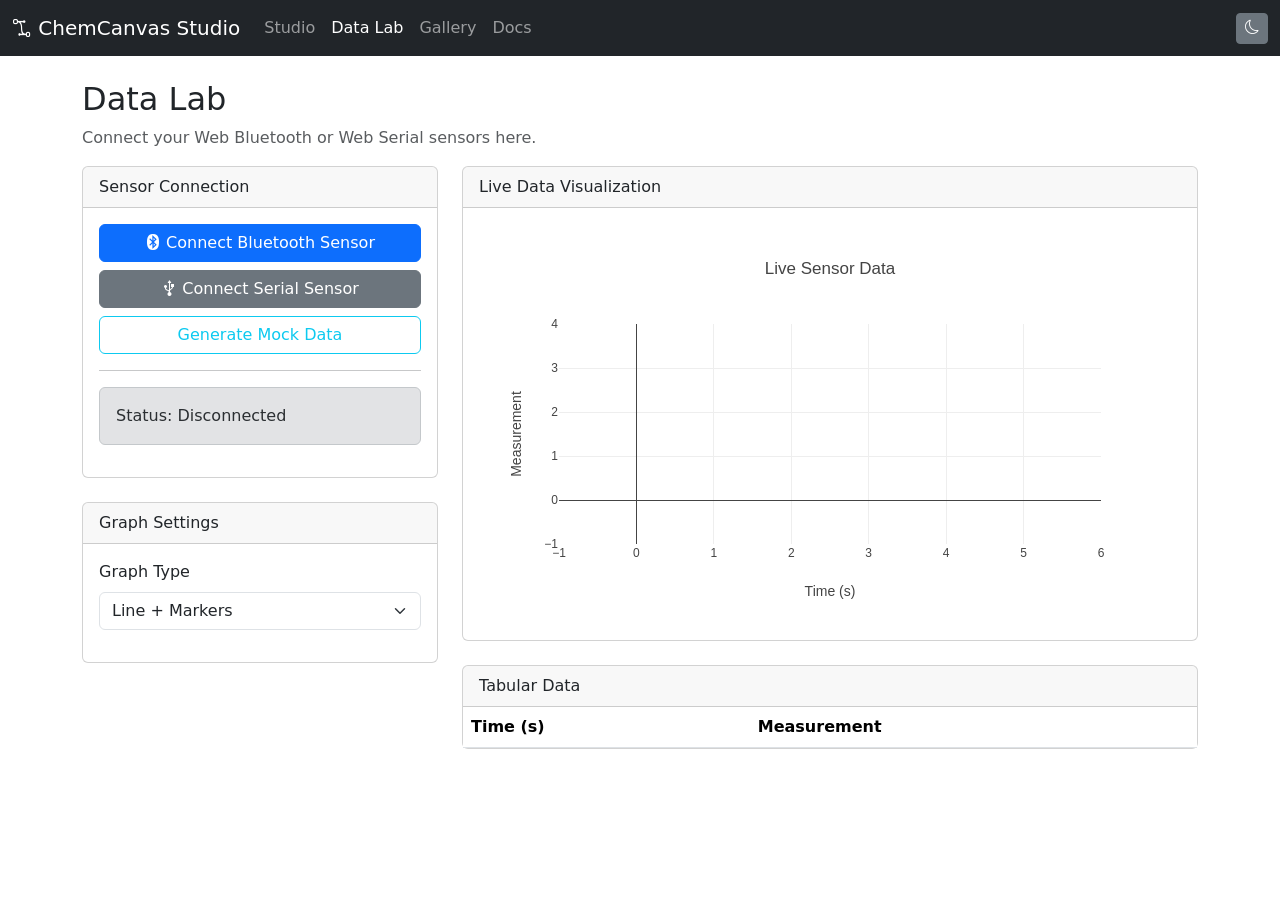
<file: data-lab.html>
<!DOCTYPE html>
<html lang="en" data-bs-theme="light">
<head>
    <meta charset="UTF-8">
    <meta name="viewport" content="width=device-width, initial-scale=1.0">
    <title>ChemCanvas Studio - Data Lab</title>

    <!-- Bootstrap 5.3.3 -->
    <link href="https://cdn.jsdelivr.net/npm/bootstrap@5.3.3/dist/css/bootstrap.min.css" rel="stylesheet" crossorigin="anonymous">
    <!-- Bootstrap Icons 1.11.3 -->
    <link href="https://cdn.jsdelivr.net/npm/bootstrap-icons@1.11.3/font/bootstrap-icons.min.css" rel="stylesheet">

    <!-- Custom CSS -->
    <link href="css/studio.css" rel="stylesheet">

    <!-- External Dependencies via CDN -->
    <script src="https://cdn.plot.ly/plotly-2.30.0.min.js"></script>
</head>
<body>
    <nav class="navbar navbar-expand-lg navbar-dark bg-dark">
        <div class="container-fluid">
            <a class="navbar-brand" href="index.html"><i class="bi bi-bezier2"></i> ChemCanvas Studio</a>
            <button class="navbar-toggler" type="button" data-bs-toggle="collapse" data-bs-target="#navbarNav">
                <span class="navbar-toggler-icon"></span>
            </button>
            <div class="collapse navbar-collapse" id="navbarNav">
                <ul class="navbar-nav me-auto">
                    <li class="nav-item"><a class="nav-link" href="index.html">Studio</a></li>
                    <li class="nav-item"><a class="nav-link active" href="data-lab.html">Data Lab</a></li>
                    <li class="nav-item"><a class="nav-link" href="gallery.html">Gallery</a></li>
                    <li class="nav-item"><a class="nav-link" href="docs.html">Docs</a></li>
                </ul>
                <div class="d-flex gap-2">
                    <button class="btn btn-secondary btn-sm" id="btn-toggle-theme" aria-label="Toggle dark mode"><i class="bi bi-moon"></i></button>
                </div>
            </div>
        </div>
    </nav>

    <div class="container mt-4">
        <h2>Data Lab</h2>
        <p class="text-muted">Connect your Web Bluetooth or Web Serial sensors here.</p>

        <div class="row">
            <div class="col-md-4">
                <div class="card mb-4">
                    <div class="card-header">
                        Sensor Connection
                    </div>
                    <div class="card-body">
                        <button class="btn btn-primary w-100 mb-2" id="btn-connect-bluetooth"><i class="bi bi-bluetooth"></i> Connect Bluetooth Sensor</button>
                        <button class="btn btn-secondary w-100 mb-2" id="btn-connect-serial"><i class="bi bi-usb-symbol"></i> Connect Serial Sensor</button>
                        <button class="btn btn-outline-info w-100" id="btn-mock-data">Generate Mock Data</button>

                        <hr>
                        <div id="sensor-status" class="alert alert-secondary mt-3">Status: Disconnected</div>
                    </div>
                </div>

                <div class="card mb-4">
                    <div class="card-header">
                        Graph Settings
                    </div>
                    <div class="card-body">
                        <label for="graph-type-select" class="form-label">Graph Type</label>
                        <select class="form-select mb-3" id="graph-type-select">
                            <option value="scatter">Line + Markers</option>
                            <option value="line">Line Only</option>
                            <option value="bar">Bar Chart</option>
                        </select>
                    </div>
                </div>
            </div>
            <div class="col-md-8">
                <div class="card mb-4">
                    <div class="card-header">
                        Live Data Visualization
                    </div>
                    <div class="card-body">
                        <div id="plotly-chart" style="width:100%; height:400px;"></div>
                    </div>
                </div>

                <div class="card">
                    <div class="card-header">
                        Tabular Data
                    </div>
                    <div class="card-body p-0" style="max-height: 300px; overflow-y: auto;">
                        <table class="table table-striped table-hover m-0" id="data-table">
                            <thead style="position: sticky; top: 0; background-color: var(--bs-body-bg); z-index: 1;">
                                <tr>
                                    <th>Time (s)</th>
                                    <th>Measurement</th>
                                </tr>
                            </thead>
                            <tbody>
                                <!-- Dynamically populated -->
                            </tbody>
                        </table>
                    </div>
                </div>
            </div>
        </div>
    </div>

    <!-- Bootstrap JS -->
    <script src="https://cdn.jsdelivr.net/npm/bootstrap@5.3.3/dist/js/bootstrap.bundle.min.js" crossorigin="anonymous"></script>
    <script src="js/sensor-bridge.js" type="module"></script>
</body>
</html>
</file>
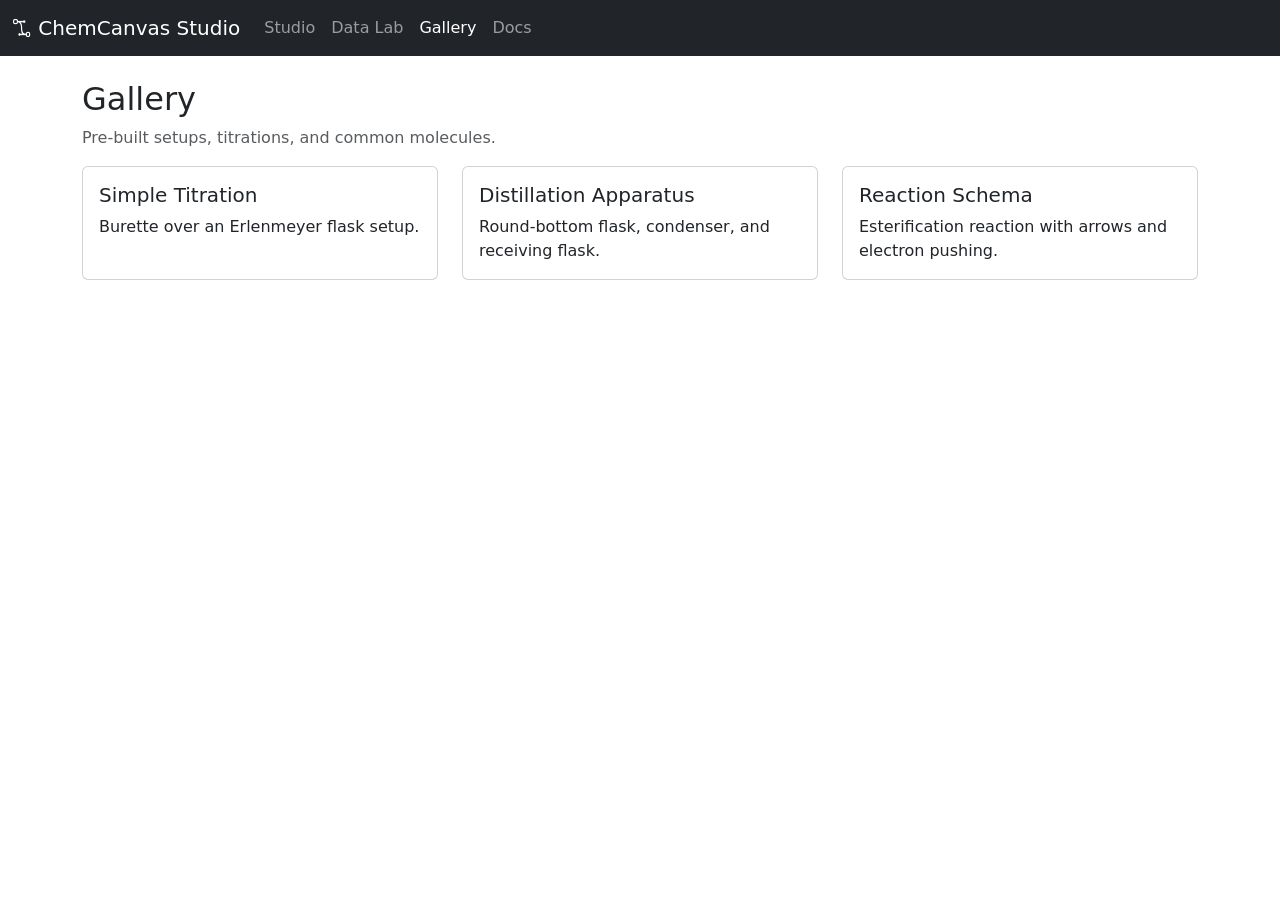
<file: gallery.html>
<!DOCTYPE html>
<html lang="en" data-bs-theme="light">
<head>
    <meta charset="UTF-8">
    <meta name="viewport" content="width=device-width, initial-scale=1.0">
    <title>ChemCanvas Studio - Gallery</title>

    <!-- Bootstrap 5.3.3 -->
    <link href="https://cdn.jsdelivr.net/npm/bootstrap@5.3.3/dist/css/bootstrap.min.css" rel="stylesheet" crossorigin="anonymous">
    <!-- Bootstrap Icons 1.11.3 -->
    <link href="https://cdn.jsdelivr.net/npm/bootstrap-icons@1.11.3/font/bootstrap-icons.min.css" rel="stylesheet">

    <!-- Custom CSS -->
    <link href="css/studio.css" rel="stylesheet">
</head>
<body>
    <nav class="navbar navbar-expand-lg navbar-dark bg-dark">
        <div class="container-fluid">
            <a class="navbar-brand" href="index.html"><i class="bi bi-bezier2"></i> ChemCanvas Studio</a>
            <button class="navbar-toggler" type="button" data-bs-toggle="collapse" data-bs-target="#navbarNav">
                <span class="navbar-toggler-icon"></span>
            </button>
            <div class="collapse navbar-collapse" id="navbarNav">
                <ul class="navbar-nav me-auto">
                    <li class="nav-item"><a class="nav-link" href="index.html">Studio</a></li>
                    <li class="nav-item"><a class="nav-link" href="data-lab.html">Data Lab</a></li>
                    <li class="nav-item"><a class="nav-link active" href="gallery.html">Gallery</a></li>
                    <li class="nav-item"><a class="nav-link" href="docs.html">Docs</a></li>
                </ul>
            </div>
        </div>
    </nav>

    <div class="container mt-4">
        <h2>Gallery</h2>
        <p class="text-muted">Pre-built setups, titrations, and common molecules.</p>

        <div class="row row-cols-1 row-cols-md-3 g-4">
            <div class="col">
                <div class="card h-100">
                    <div class="card-body">
                        <h5 class="card-title">Simple Titration</h5>
                        <p class="card-text">Burette over an Erlenmeyer flask setup.</p>
                    </div>
                </div>
            </div>
            <div class="col">
                <div class="card h-100">
                    <div class="card-body">
                        <h5 class="card-title">Distillation Apparatus</h5>
                        <p class="card-text">Round-bottom flask, condenser, and receiving flask.</p>
                    </div>
                </div>
            </div>
            <div class="col">
                <div class="card h-100">
                    <div class="card-body">
                        <h5 class="card-title">Reaction Schema</h5>
                        <p class="card-text">Esterification reaction with arrows and electron pushing.</p>
                    </div>
                </div>
            </div>
        </div>
    </div>

    <!-- Bootstrap JS -->
    <script src="https://cdn.jsdelivr.net/npm/bootstrap@5.3.3/dist/js/bootstrap.bundle.min.js" crossorigin="anonymous"></script>
</body>
</html>
</file>
<file: css/studio.css>
html, body {
    height: 100vh;
    margin: 0;
    overflow: hidden; /* Prevent body scrolling to allow canvas wrapper scrolling */
}

.studio-container {
    height: calc(100vh - 56px); /* Subtract navbar height */
}

.canvas-wrapper {
    background-image:
        linear-gradient(to right, rgba(0,0,0,0.05) 1px, transparent 1px),
        linear-gradient(to bottom, rgba(0,0,0,0.05) 1px, transparent 1px);
    background-size: 20px 20px;
    background-color: var(--bs-secondary-bg);
}

[data-bs-theme="dark"] .canvas-wrapper {
    background-image:
        linear-gradient(to right, rgba(255,255,255,0.05) 1px, transparent 1px),
        linear-gradient(to bottom, rgba(255,255,255,0.05) 1px, transparent 1px);
}

/* Make sure canvas covers the wrapper or is centered */
.canvas-container {
    margin: 20px auto;
    box-shadow: 0 4px 12px rgba(0,0,0,0.1);
    background-color: white;
}

[data-bs-theme="dark"] .canvas-container {
    background-color: #2c3034;
    box-shadow: 0 4px 12px rgba(0,0,0,0.5);
}

/* Sensor Status Indicator */
.status-connected {
    background-color: var(--bs-success-bg-subtle) !important;
    border-color: var(--bs-success-border-subtle) !important;
    color: var(--bs-success-text-emphasis) !important;
}
</file>
